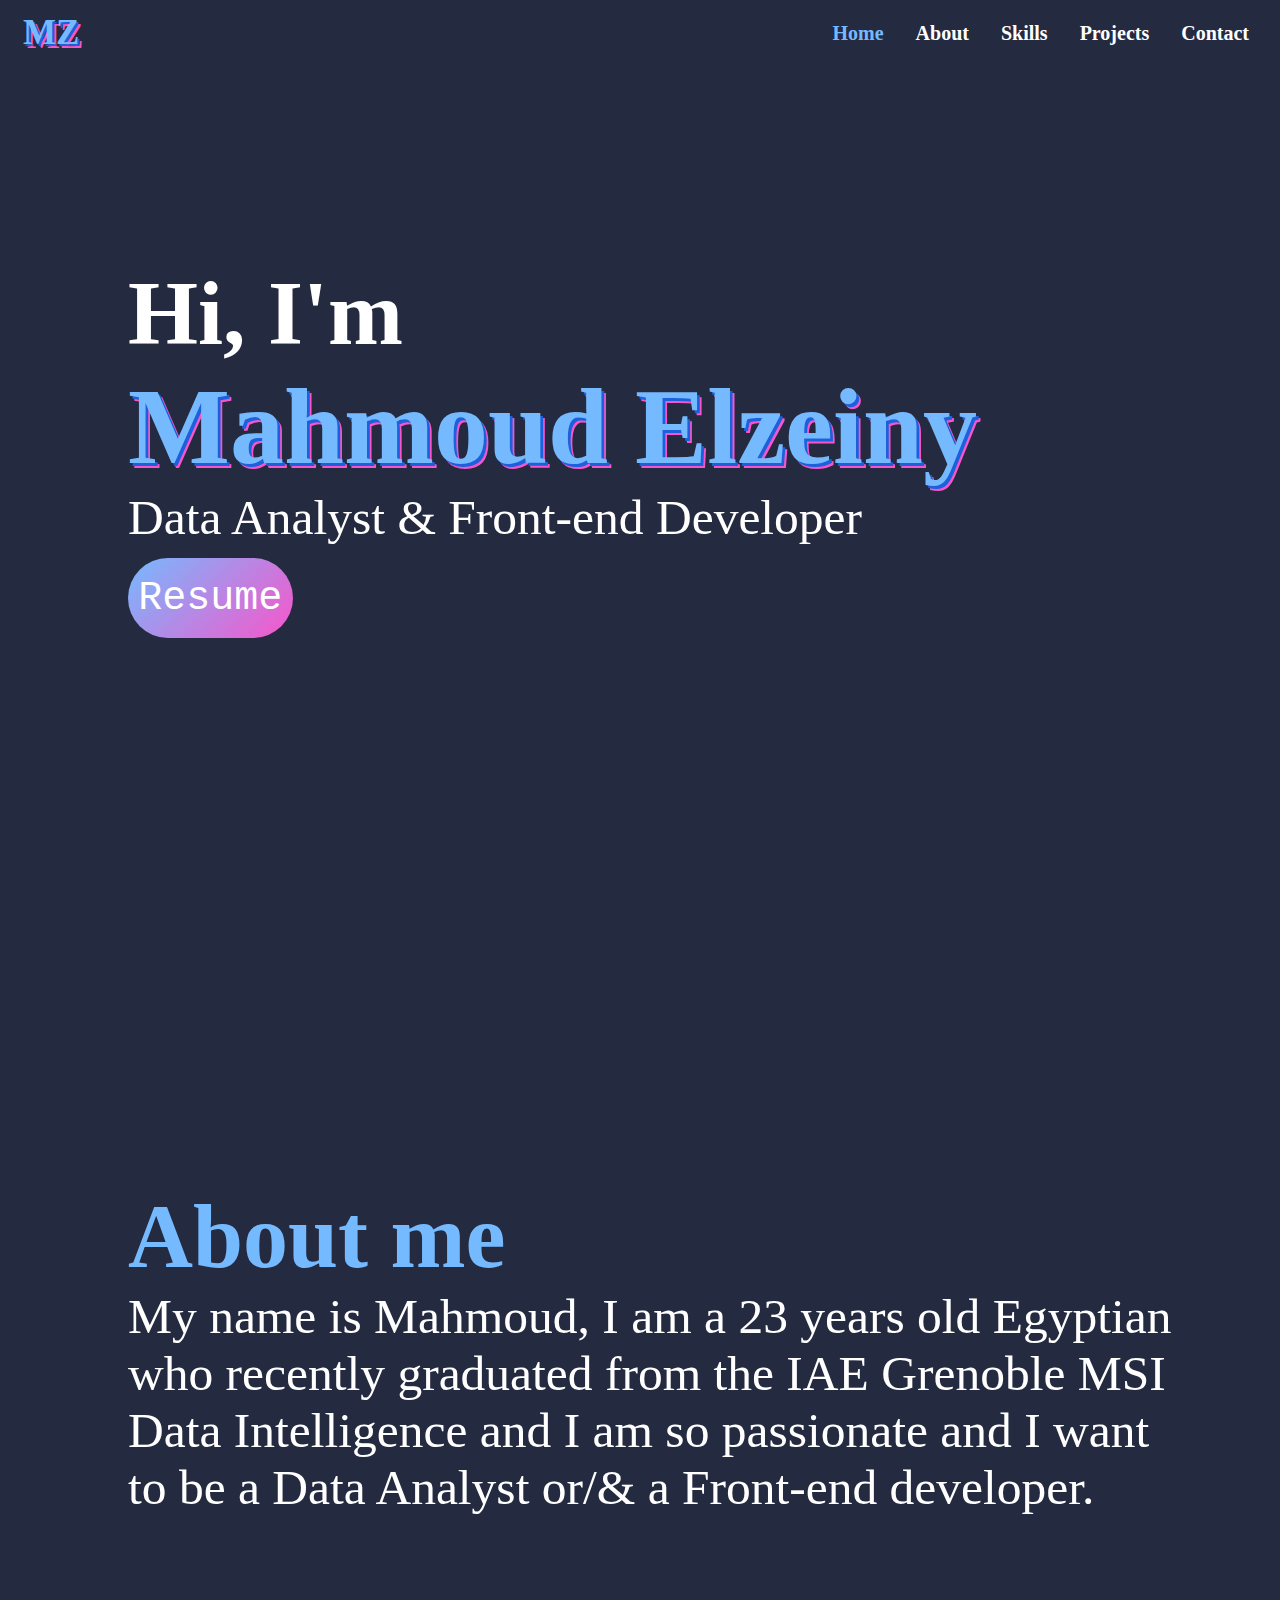
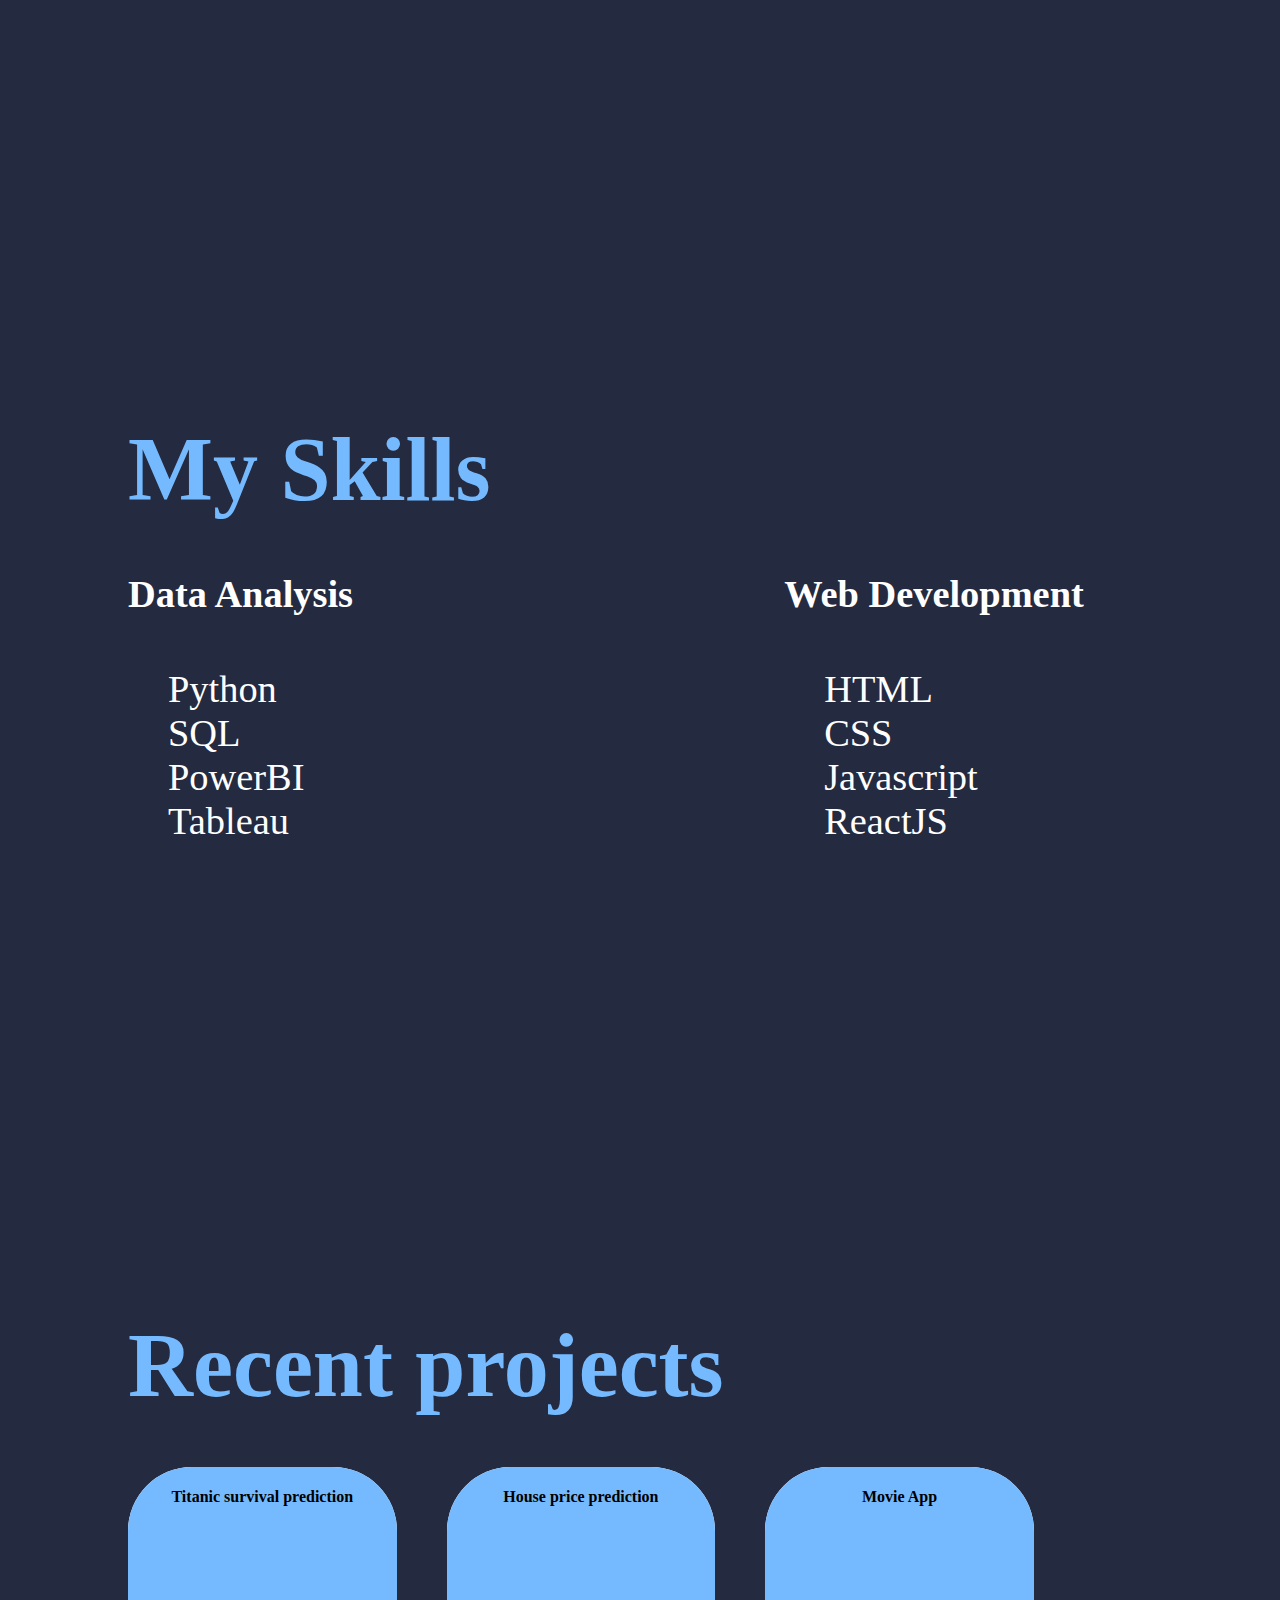
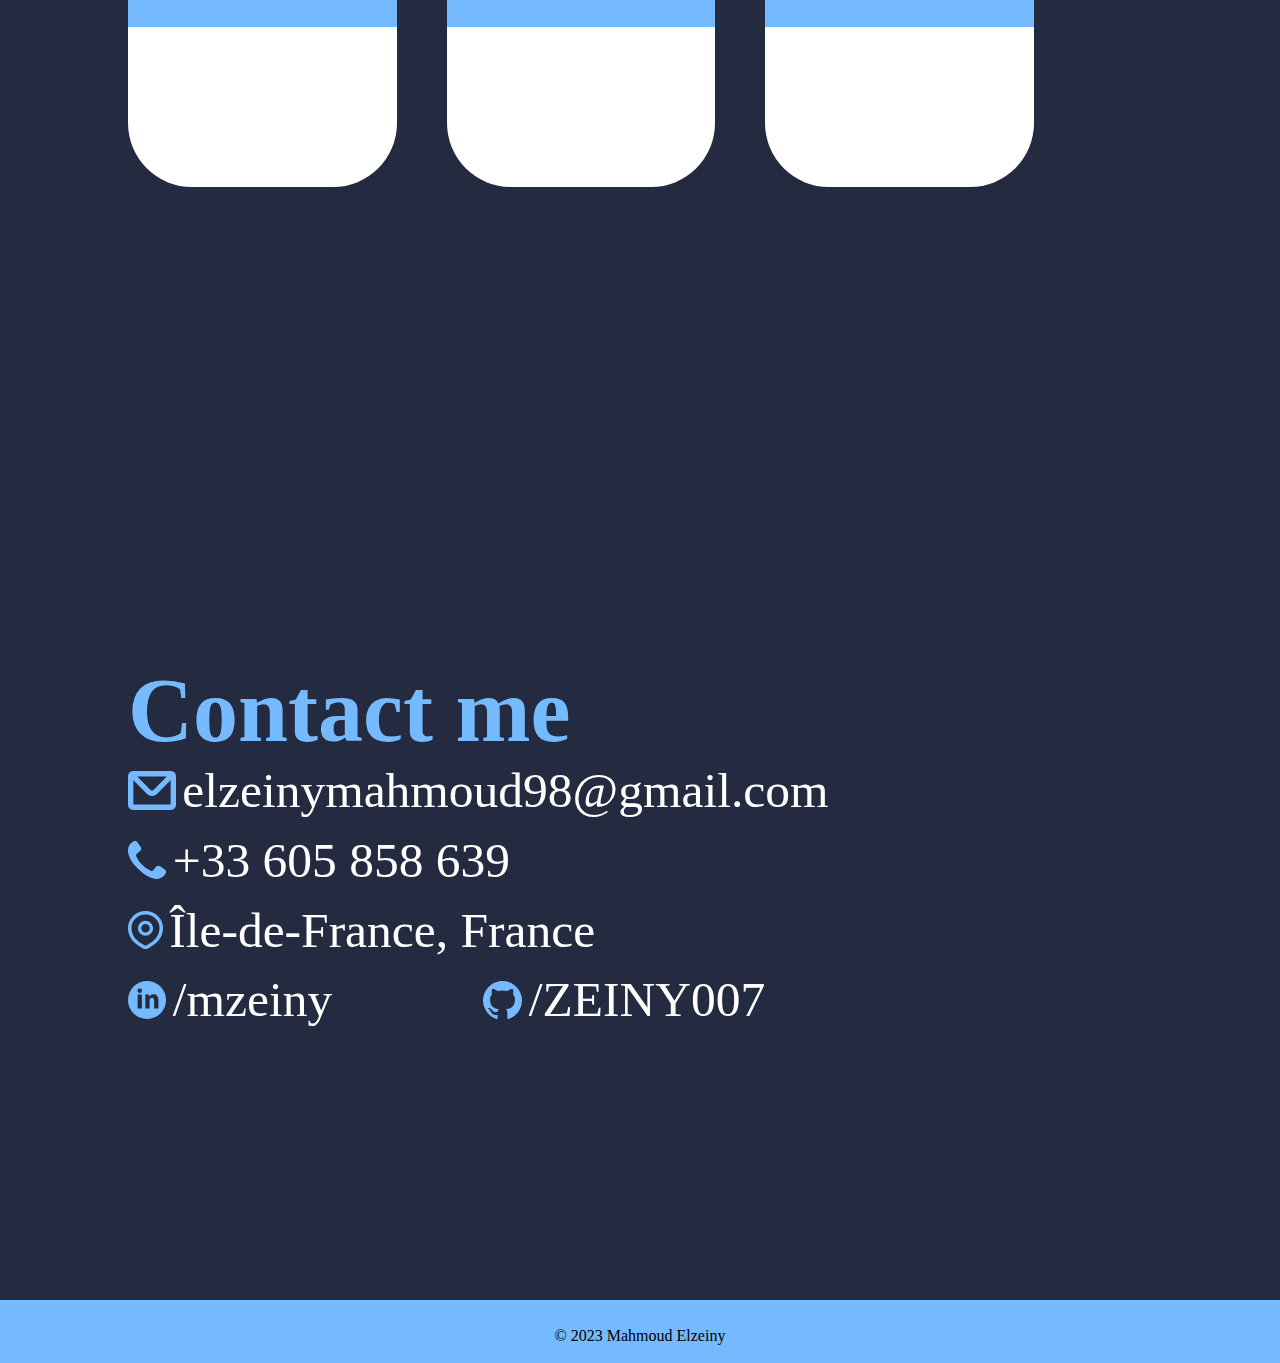
<file: index.html>
<!DOCTYPE html>
<html>
    <head>
      <meta name="viewport" content="width=device-width,initial-scale=1" />
        <title>MZeiny</title>
        <link rel="icon" href="./img/icon_mz.png"> 
        <link rel="stylesheet" href="style.css">
        <link rel="fonts" href="https://fonts.googleapis.com/css?family=Gotham">
    </head>
    <body>
        <div class="fixed-nav">
      <nav class="navbar">
        <div class="brand-title">MZ</div>
        <a href="#" class="toggle-button">
          <span class="bar"></span>
          <span class="bar"></span>
          <span class="bar"></span>
        </a>
        <div class="navbar-links">
          <ul>
            <li><a class="active" href="#home">Home</a></li>
            <li><a href="#aboutme">About</a></li>
            <li><a href="#skills">Skills</a></li>
            <li><a href="#projects">Projects</a></li>
            <li><a href="#contact">Contact</a></li>
          </ul>
        </div>
      </nav>
    </div>

    <div class="big-container">
      <section class="container"id="home">
        <h3>Hi, I'm</h3>
        <h1 class="animate__animated animate__bounceInLeft">Mahmoud Elzeiny</h1>
        <p>Data Analyst & Front-end Developer</p>
        <button class='button'>Resume</button>
      </section>

      <section class="container" id="aboutme">
        <h3 id="blue">About me</h3>
        <p>My name is Mahmoud, I am a 23 years old Egyptian who recently graduated from the IAE Grenoble MSI Data Intelligence and I am so passionate and I want to be a Data Analyst or/& a Front-end developer.</p>
      </section>

      <section class="container" id="skills">
        <h3 id="blue">My Skills</h3>
        <div class="skills">
        <div class="data-skills skill">
          <h4>Data Analysis</h4>
          <ul>
            <li>Python</li>
            <li>SQL</li>
            <li>PowerBI</li>
            <li>Tableau</li>
          </ul>
        </div>
        <div class="web-skills skill">
          <h4>Web Development</h4>
          <ul>
            <li>HTML</li>
            <li>CSS</li>
            <li>Javascript</li>
            <li>ReactJS</li>
          </ul>
        </div>
      </div>
      </section>
     
      <section class="container" id="projects">
        <h3 id="blue">Recent projects</h3>
        <div class="disp-projects">
            <div class="project">
                <div class="proj-img">
                    <h4>Titanic survival prediction</h4>
                </div>
            </div>
            <div class="project">
                <div class="proj-img">
                    <h4>House price prediction</h4>
                </div>
            </div>
            <div class="project">
                <div class="proj-img">
                    <h4>Movie App</h4>
                </div>
            </div>
        </div>
    </section>

      <section class="container" id="contact">
        <h3 id="blue">Contact me</h3>
        <div class="contact">
            <img src="./img/mail.svg"><p>elzeinymahmoud98@gmail.com</p></div>
        <div class="contact">
            <img src="./img/call.svg"><p>+33 605 858 639</p></div>
        <div class="contact">
            <img src="./img/location.svg"><p>Île-de-France, France</p></div>
        <div class="contact-links">
            <div class="contact">
                <img src="./img/linkedin.svg">
                <p>/mzeiny</p>
            </div>
            <div class="contact">
                <img src="./img/github.svg">
                <p>/ZEINY007</p></div>
        </div>
      </section>

    </div>
      <footer>
        © 2023 Mahmoud Elzeiny
      </footer>


      <script src="https://ajax.googleapis.com/ajax/libs/jquery/3.6.0/jquery.min.js"></script>
      <script src="script.js"></script>
    </body>
</html>
</file>
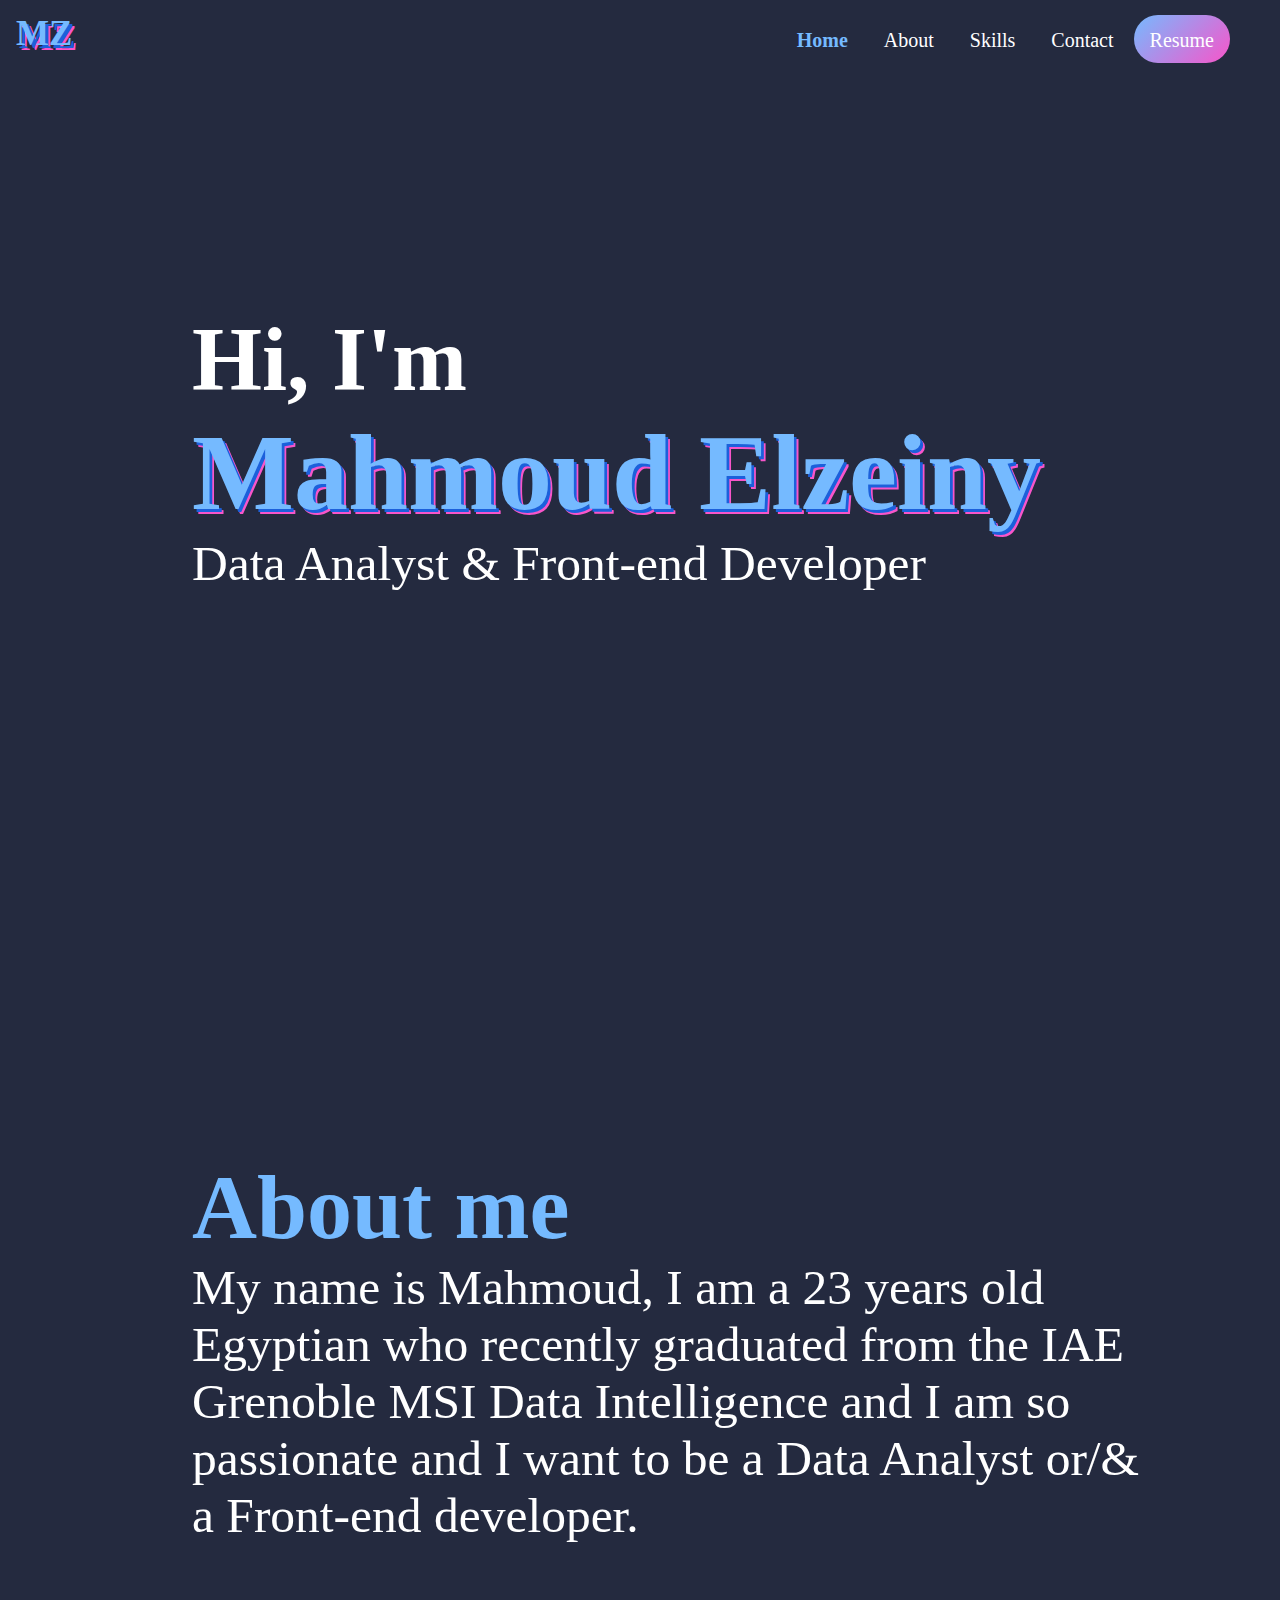
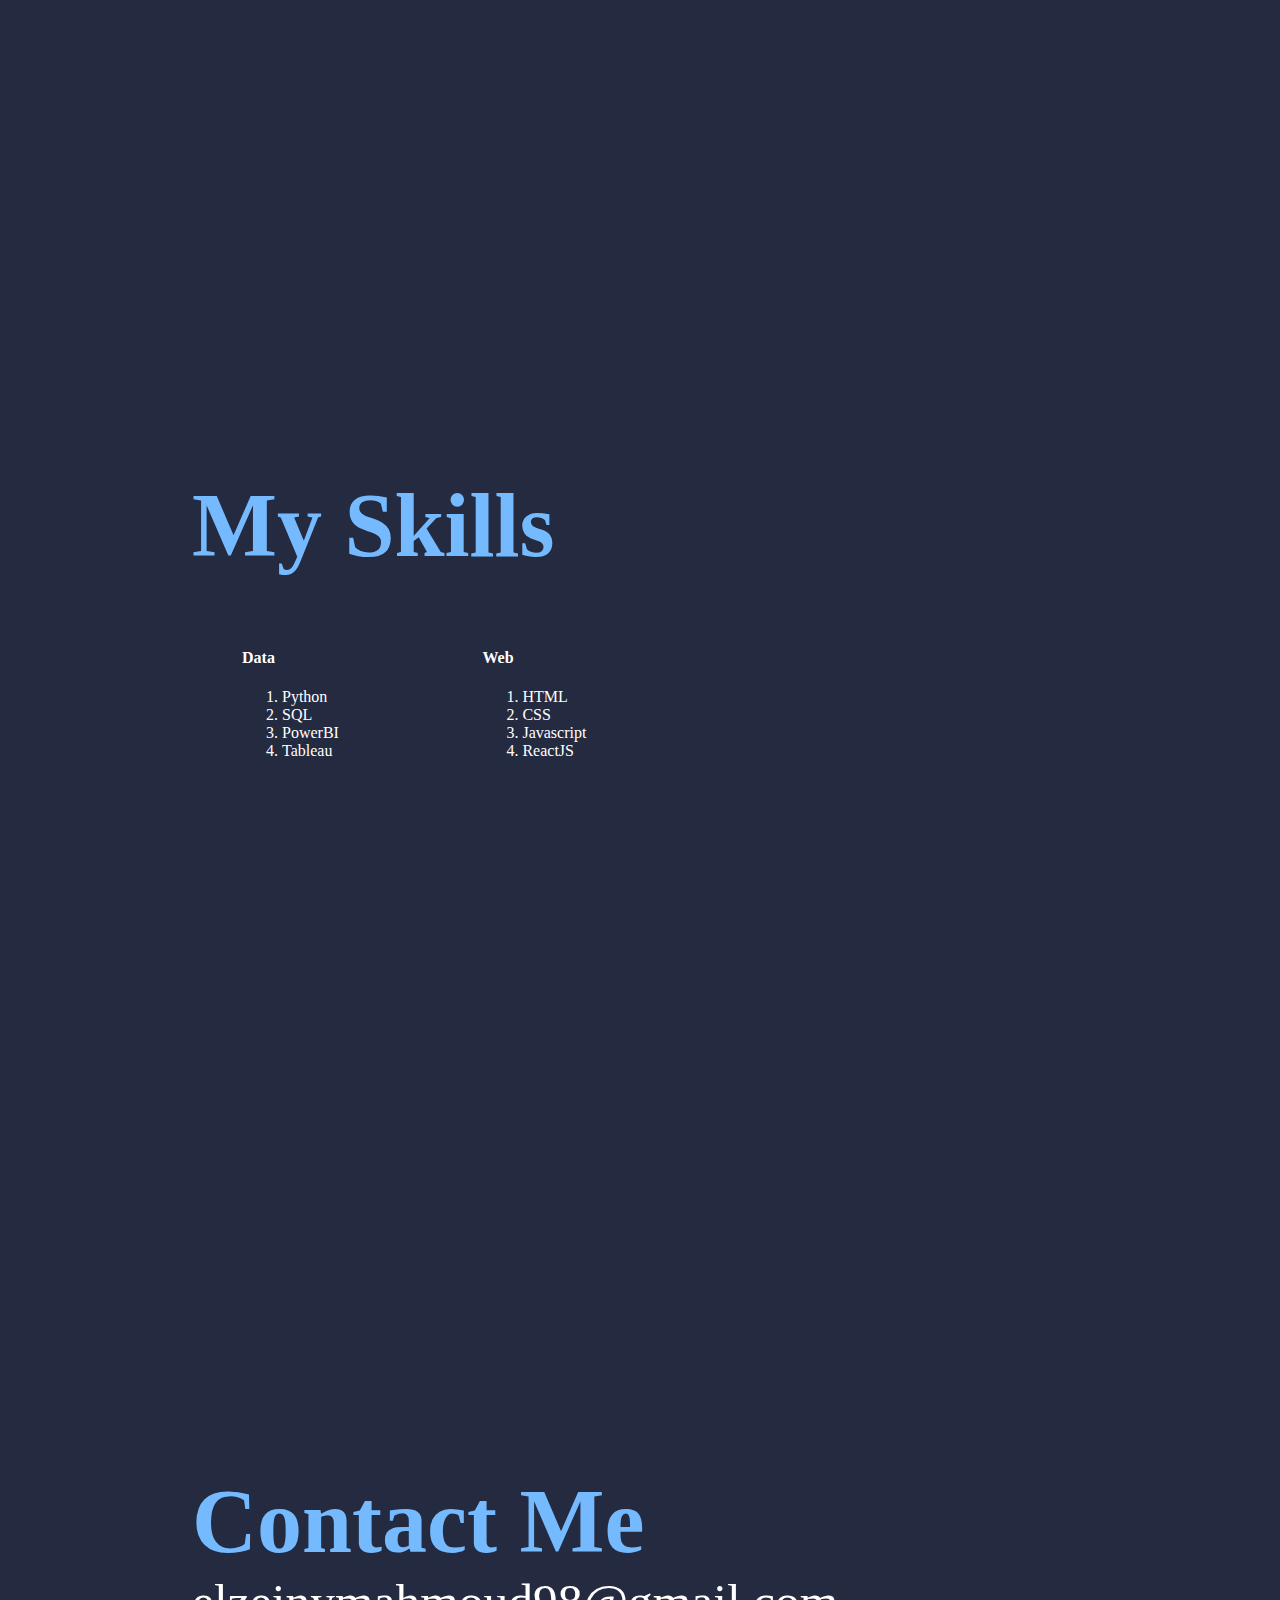
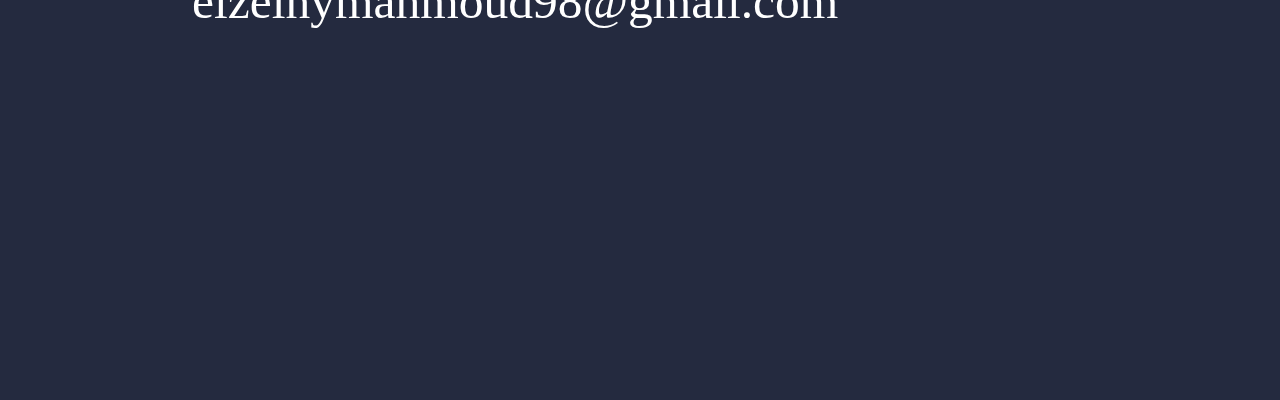
<file: v/index.html>
<!DOCTYPE html>
<html>

    <head>
        <link rel="stylesheet" href="style.css">
        <link rel="stylesheet" href="https://cdnjs.cloudflare.com/ajax/libs/animate.css/4.1.1/animate.min.css"/>
        <link rel="fonts" href="https://fonts.googleapis.com/css?family=Gotham">

        <title>MZeiny</title>
        <link rel="shortcut icon" href="./icon_mz.png">
    </head>

    <body>

      <nav>
        <ul class="nav">
            <li id="logo"><a href="#home">MZ</a></li>
            <div class="nav-right nav">
                <li><a href="#home" class="active">Home</a></li>
                <li><a href="#aboutme">About</a></li>
                <li><a href="#skills">Skills</a></li>
                <li><a href="#contact">Contact</a></li>
                <li><a class='button' href="#resume">Resume</a></li>
            </div>
          </ul>
        </nav>

          <section class="container"id="home">
            <h3>Hi, I'm</h3>
            <h1 class="animate__animated animate__bounceInLeft">Mahmoud Elzeiny</h1>
            <p>Data Analyst & Front-end Developer</p>
          </section>

          <section class="container" id="aboutme">
            <h3 id="blue">About me</h3>
            <p>My name is Mahmoud, I am a 23 years old Egyptian who recently graduated from the IAE Grenoble MSI Data Intelligence and I am so passionate and I want to be a Data Analyst or/& a Front-end developer.</p>
          </section>

          <section class="container" id="skills">
            <h3 id="blue">My Skills</h3>
            <div class="skills">
            <div class="data-skills skill">
              <h4>Data</h4>
              <ol>
                <li>Python</li>
                <li>SQL</li>
                <li>PowerBI</li>
                <li>Tableau</li>
              </ol>
            </div>
            <div class="web-skills skill">
              <h4>Web</h4>
              <ol>
                <li>HTML</li>
                <li>CSS</li>
                <li>Javascript</li>
                <li>ReactJS</li>
              </ol>
            </div>
          </div>
          </section>

          <section class="container" id="contact">
            <h3 id="blue">Contact Me</h3>
            <p>elzeinymahmoud98@gmail.com</p>
          </section>

          
        <script src="https://ajax.googleapis.com/ajax/libs/jquery/3.6.0/jquery.min.js"></script>
        <script src="app.js"></script>
            
    </body>

</html>
</file>
<file: style.css>
* {
    box-sizing: border-box;
}

html {
    scroll-behavior: smooth;
    scroll-snap-type: mandatory;
	scroll-snap-points-y: repeat(100vh);
	scroll-snap-type: y mandatory;
    overflow-y: scroll;
    transition: 0.3s;
  }

body {
    margin: 0;
    padding: 0;
    font-family: Gotham;
    background-color: #242A3F;
}

/* NAVBAR */
.fixed-nav{
        position: fixed;
        width: 100%;
        top: 0;
        left: 0;
}
.navbar {
    display: flex;
    position: relative;
    justify-content: space-between;
    align-items: center;
    background-color: #242A3F;
    color: white;
    padding: 5px 15px 0 15px;
    padding-top: 5px;
}

.brand-title {
    font-size: 1.5rem;
    margin: .5rem;
    text-shadow: 2px 2px 0px #1C60DB,
    4px 4px 0px #F855CA;
    transition: 0.3s;
    color: #75BAFF;
    font-size: 35px;
    font-weight: bold;
    cursor: pointer;
}

.brand-title:hover{
    text-shadow: 3px 3px 0px #1C60DB,
                 5px 5px 0px #F855CA;
    transition: 0.3s;
  }

.navbar-links {
    height: 100%;
}

.navbar-links ul {
    display: flex;
    margin: 0;
    padding: 0;
}



.navbar-links li {
    list-style: none;
}

.navbar-links li a {
    display: block;
    text-decoration: none;
    color: white;
    padding: 1rem;
    font-weight: bold;
    font-size: 20px;
}

.navbar .active {
    color: #75BAFF;
  }

.navbar-links a:hover:not(.active){
    text-shadow: 1.8px 1.8px 0px #75BAFF;
    transition: 0.3s;
  }

  .navbar-links .active:hover{
    text-shadow: 1.8px 1.8px 0px #1C60DB;
    transition: 0.3s;
  }

.toggle-button {
    position: absolute;
    top: .75rem;
    right: 1rem;
    display: none;
    flex-direction: column;
    justify-content: space-between;
    width: 30px;
    height: 21px;
}

.toggle-button .bar {
    height: 3px;
    width: 100%;
    background-color: white;
    border-radius: 10px;
}

@media (max-width: 900px) {
    .navbar {
        flex-direction: column;
        align-items: flex-start;
    }

    .toggle-button {
        display: flex;
        margin: .3rem;
    }

    .navbar-links {
        display: none;
        width: 100%;
    }

    .navbar-links ul {
        width: 100%;
        flex-direction: column;
    }

    .navbar-links ul li {
        text-align: center;
    }

    .navbar-links ul li a {
        padding: .5rem 1rem;
        height: 20vh;
        font-size: 20px;
    }

    .navbar-links.active {
        display: flex;
    }
}

/* HOME SECTION */

.big-container{
	scroll-snap-type: mandatory;
	scroll-snap-points-y: repeat(100vh);
	scroll-snap-type: y mandatory;
  }
  
.container{
    display: flex;
    justify-content: center;
    align-items: flex-start;
    flex-direction: column;
    margin: 0 10vh 0 10%;
    /* height: 100vh; */
    scroll-snap-align: center;
    transition: 0.3s;

  }

  section{
    min-height:100vh;
    scroll-snap-align: start;
    /* height: 100vh; */
    

  }



  .container h3{
    font-size: 10vh;
    /* padding-bottom: 0px; */
    color: #ffffff;
    font-family: Gotham;
    margin: 50px;
  }

  h3{
    margin: 50px;
  }

  #blue{
    color: #75BAFF;
  }
  .container p{
    font-size: 5.5vh;
    color: #ffffff;
    font-family: Gotham;
  }

  .container h1{
    font-family: Gotham;
    font-size: 12vh;
    color: #75BAFF;
    text-shadow: .3vh .3vh 0px #1C60DB,
                 .5vh .5vh 0px #F855CA;
  }

  .container p, .container h1, .container h3 {
    margin: 0 0 0 0;
    padding: 0 0 0 0;
}

/* section{
    min-height:100vh;
  } */

  .button{
    background: rgb(117,186,255);
    background: linear-gradient(135deg, rgba(117,186,255,1) 0%, rgba(248,85,202,1) 100%);
    border-radius: 50px;
    font-size: 40px;
    height: 80px;
    /* text-decoration: none; */
    color: #ffffff;
    cursor: pointer;
    padding: 0.8vw;
    margin-top: 1vw;
    font-family: monospace;
    border: none;
    transition: 0.3s;
  }

  .button:hover{
    /* font-weight: bold; */
    box-shadow: 0px 2px 2px #ffffff;
    transition: 0.3s;
  }

  @media (max-width: 900px) {
    .container h1{
        font-size: 10vw;
    }
    .container h3{
    font-size: 8vw;
    }
    .container p{
    font-size: 4vw;
    }

    .button{
        border-radius: 5vw;
        font-size: 4vw;
        height: 8vw;
      }
  }
  .skills{
    color: #ffffff;
    display: flex;
    width: 90%;
    justify-content: space-between;
    font-size: 3vw;
    list-style-type: none;
  }

  .skill li{
    list-style-type: none;
  }
  



.disp-projects{
    width: 90%;
    display: flex;
    flex-direction: row;
    justify-content: space-between;
    /* margin-top: 50px; */
}

.project{
    background-color: #ffffff;
    width: 25vw;
    height: 25vw;
    border-radius: 5vw;
    margin: 50px 50px 0 0;
    text-align:center;
}

.proj-img{
    height: 50%;
    width: 100%;
    background-color: #75BAFF;
    display: flex;
    justify-content: center;
    border-radius: 5vw 5vw 0 0;
}


@media (max-width: 900px) {
    .disp-projects{
        flex-direction: column;
        width: 100%;
        justify-content: center;
        align-content: center;
    }
    .project{
        background-color: #ffffff;
        width: 50vw;
        height: 50vw;
        border-radius: 5vw;
        /* margin-bottom: 50px; */
        align-self: center;
    }

    .skills{
        flex-direction: column;
        width: 100%;
        justify-content: center;
        align-content: center;
        font-size: 5vw;
    }
}

.contact-links{
    display: flex;
    justify-content: space-between;
    width: 60%;
}

.contact{
    display: flex;
    align-items: center;
    margin-bottom: 1vw;
}

.contact img{
    height: 3vw;
    padding-right: 0.5vw;
}

footer{
    /* background-image: url("./img/wave.svg"); */
    /* background-repeat: no-repeat; */
    background-color: #75BAFF;
    height: 7vh;
    width: 100%;
    display: flex;
    justify-content: center;
    align-items: end;
    padding-bottom: 2vh;
}
</file>
<file: v/style.css>
html {
  scroll-behavior: smooth;
}

body{
    margin: 0;
    background-color: #242A3F;
    font-family: Gotham;
}

ul {
    list-style-type: none;
    margin: 0;
    padding: 0;
    overflow: hidden;
    height: 100px;
    width: 100%;
    background-color: #242A3F;
    position: fixed;
    z-index: 9999;
  }
  

  .nav-right {
    text-align:right;
    margin-top: 15px;
  }

  .nav-right li{
    display:inline-block;
  }
  
  .button{
    background: rgb(117,186,255);
    background: linear-gradient(135deg, rgba(117,186,255,1) 0%, rgba(248,85,202,1) 100%);
    border-radius: 50px;
    height: 20px;
  }

  li:last-child {
    margin-right: 50px;
  }
  
  li a {
    display: inline-block;
    color: white;
    text-align: center;
    font-size: 20px;
    padding: 14px 16px;
    text-decoration: none;
    top: 50%;
  }
  
  li a:hover:not(.active, .button) {
    color: #F855CA;
  }
  
  
 .active {
    color: #75BAFF;

  }
  li .active{
    font-weight: bold;
  }

  #logo{
    float:left;
    text-shadow: 2px 2px 0px #1C60DB,
                 4px 4px 0px #F855CA;
    transition: 0.3s;
  }
  #logo:hover{
    float:left;
    text-shadow: 3px 3px 0px #1C60DB,
                 5px 5px 0px #F855CA;
    transition: 0.3s;
  }


  #logo a{
    color: #75BAFF;
    font-size: 35px;
    font-weight: bold;
  }

  .container{
    display: flex;
    justify-content: center;
    align-items: flex-start;
    flex-direction: column;
    margin: 0 15vh 0 15%;
    height: 100vh;
  }

  .container h3{
    font-size: 10vh;
    padding-bottom: 0px;
    color: #ffffff;
    font-family: Gotham;
  }

  #blue{
    color: #75BAFF;
  }
  .container p{
    font-size: 5.5vh;
    color: #ffffff;
    font-family: Gotham;
  }

  .container h1{
    font-family: Gotham;
    font-size: 12vh;
    color: #75BAFF;
    text-shadow: .3vh .3vh 0px #1C60DB,
                 .5vh .5vh 0px #F855CA;
  }

  .container p, .container h1, .container h3 {
    margin: 0 0 0 0;
    padding: 0 0 0 0;
}

.skills{
  color: #ffffff;
  display: flex;
}

.skill{
  margin: 50px;
}

section{
  min-height:100vh;
}
</file>
